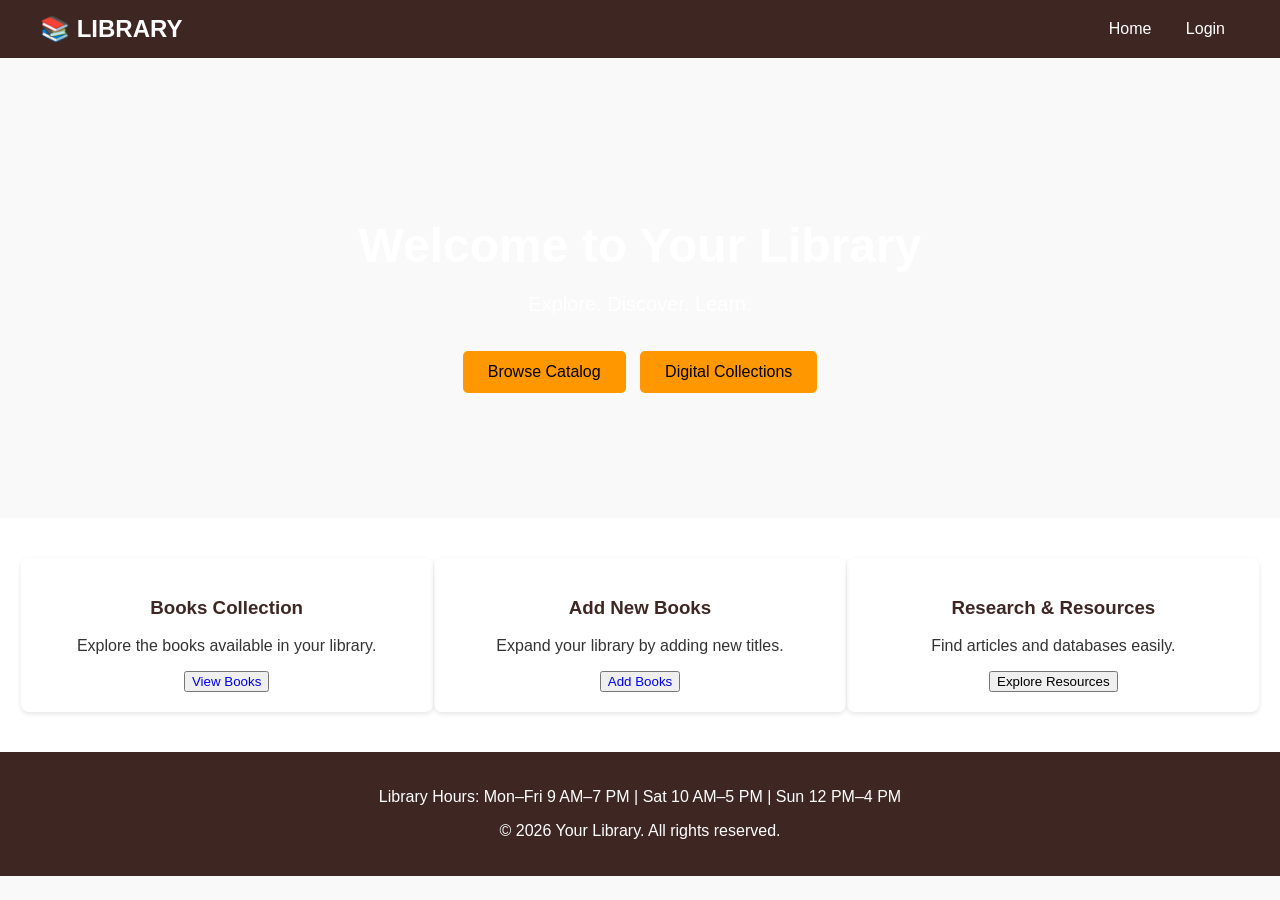
<file: dashboard.html>
<!DOCTYPE html>
<html lang="en">
<head>
  <meta charset="UTF-8">
  <meta name="viewport" content="width=device-width, initial-scale=1.0">
  <title>Library Home</title>
  <style>
    body {
      font-family: 'Segoe UI', sans-serif;
      margin: 0;
      background-color: #f9f9f9;
      color: #333;
      
      
    }
    header {
      background-color: #3e2723;
      color: white;
      padding: 15px 40px;
      display: flex;
      align-items: center;
      justify-content: space-between;
    }
    header h1 {
      font-size: 24px;
      margin: 0;
    }
    nav a {
      color: white;
      text-decoration: none;
      margin: 0 15px;
      font-weight: 500;
    }
    nav a:hover {
      text-decoration: underline;
    }
    .hero {
      background: url('https://static.vecteezy.com/system/resources/previews/038/818/336/non_2x/ai-generated-a-modern-library-featuring-sleek-shelves-and-minimalist-design-free-photo.jpeg') center/cover no-repeat;
      color: white;
      text-align: center;
      padding: 120px 20px;
    }
    .hero h2 {
      font-size: 48px;
      margin-bottom: 10px;
    }
    .hero p {
      font-size: 20px;
      margin-bottom: 30px;
    }
    .hero button {
      background-color: #ff9800;
      border: none;
      padding: 12px 25px;
      font-size: 16px;
      cursor: pointer;
      border-radius: 5px;
      margin: 5px;
    }
    .sections {
      display: flex;
      justify-content: space-around;
      padding: 40px 20px;
      background-color: #fff;
    }
    .section {
      width: 30%;
      text-align: center;
      padding: 20px;
      border-radius: 8px;
      box-shadow: 0 2px 5px rgba(0,0,0,0.1);
    }
    .section h3 {
      color: #3e2723;
    }
    footer {
      background-color: #3e2723;
      color: white;
      text-align: center;
      padding: 20px;
    }
    a {
      text-decoration: none;
      }
  </style>
</head>
<body>
    
  <header>
    <h1>📚 LIBRARY</h1>
    <nav>
      <a href="/">Home</a>
      <!-- <a href="/books">Books</a> -->
      <a href="/login">Login</a>
        
    

    </nav>
  </header>

  <section class="hero">
    <h2>Welcome to Your Library</h2>
    <p>Explore. Discover. Learn.</p>
    <button>Browse Catalog</button>
    <button>Digital Collections</button>
  </section>

  <section class="sections">
    <div class="section">
      <h3>Books Collection</h3>
      <p>Explore the books available in your library.</p>
      <button>
        <a href="/view_books">View Books</a>
      </button>
    </div>
    <div class="section">
     <h3>Add New Books</h3>
     <p>Expand your library by adding new titles.</p>
     <button type="submit">
     <a href="/books">Add Books</a>
     </button>
    </div>
    <div class="section">
      <h3>Research & Resources</h3>
      <p>Find articles and databases easily.</p>
      <button>Explore Resources</button>
    </div>
  </section>

  <footer>
    <p>Library Hours: Mon–Fri 9 AM–7 PM | Sat 10 AM–5 PM | Sun 12 PM–4 PM</p>
    <p>&copy; 2026 Your Library. All rights reserved.</p>
  </footer>

</body>
</html>
</file>
